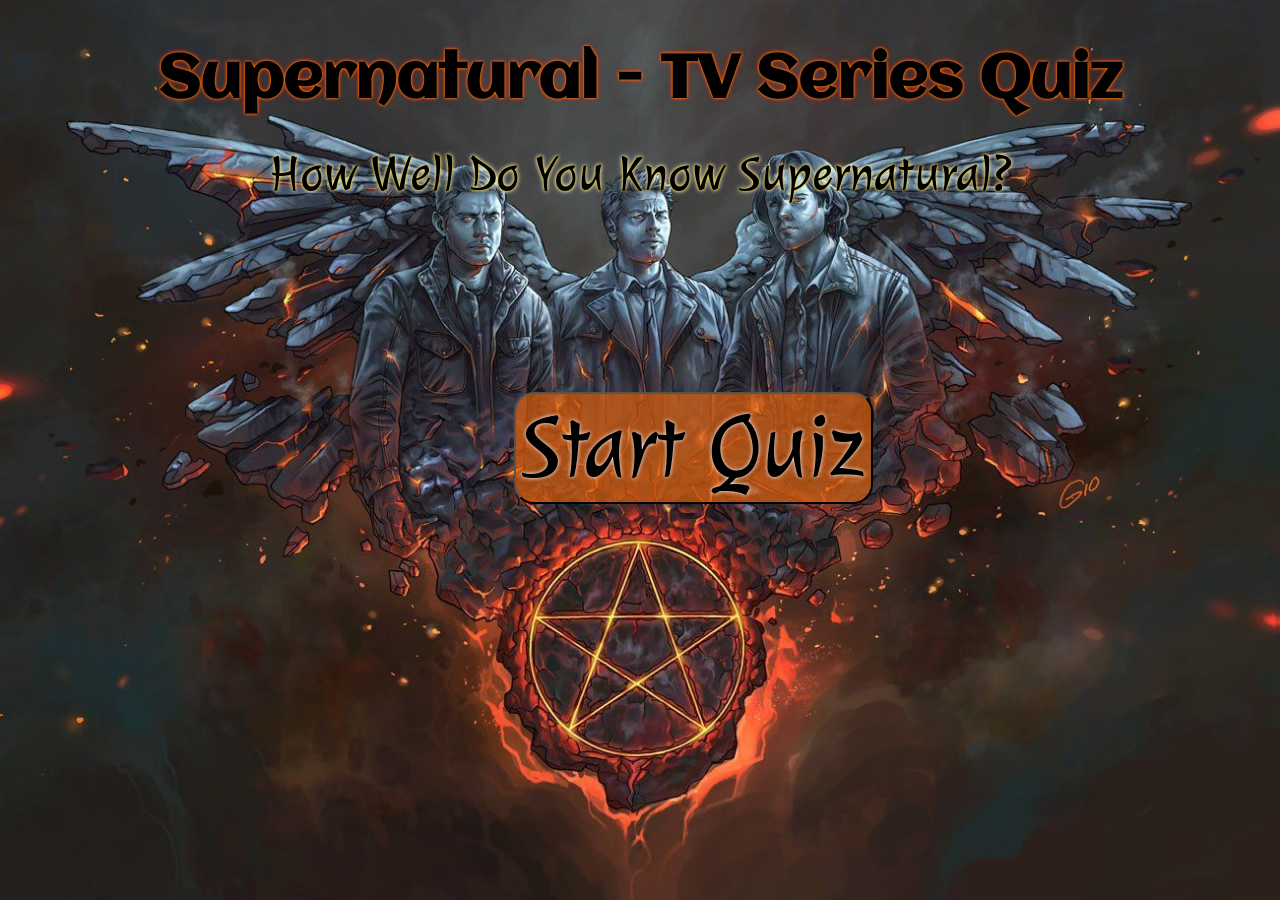
<file: index.html>
<!DOCTYPE html>
<html lang="en">
<head>
    <meta charset="UTF-8">
    <meta http-equiv="X-UA-Compatible" content="IE=edge">
    <meta name="viewport" content="width=device-width, initial-scale=1.0">
    <link rel="stylesheet" href="/style.css">
    <title>Supernatural-Quiz</title>
</head>
<body>
    <header id="titleContainer">
    <h1>Supernatural - TV Series Quiz</h1>
    <p>How Well Do You Know Supernatural?</p>
    </header>
    <div id="container">
        <button type="button" id="start">Start Quiz</div>
        <div id="quiz" style="display: none">
        <div id="question"></div>
    <div id="options">
        <button type="button" class="option" id="A" onclick="checkAnswer('A')"></button>
        <button type="button" class="option" id="B" onclick="checkAnswer('B')"></button>
        <button type="button" class="option" id="C" onclick="checkAnswer('C')"></button>
        <button type="button" class="option" id="D" onclick="checkAnswer('D')"></button>
        <br>
        </div>
    </div>
    <button type="button" id="end" style="display: none;">Restart</button>
    <script src="/script.js"></script>
</body>
</html>
</file>
<file: style.css>
@import url('https://fonts.googleapis.com/css2?family=Aclonica&family=Julee&display=swap');

/* font-family: 'Aclonica', sans-serif;
font-family: 'Julee', cursive; */

*, *::before, *::after{
    box-sizing: border-box;
    font-family: 'Julee', cursive;
}


body{
    background-image: url(/Media/Supernatural-background.jpg);
    background-repeat: no-repeat;
    background-size: cover;
    background-attachment: fixed;
}

h1{
    font-family: 'Aclonica', sans-serif;
    text-align: center;
    font-size: 60px;
    text-shadow: 0 0 3px #ffb700, 0 0 5px #FF0000;
}

p{
    font-family: 'Julee', cursive;
    font-size: 50px;
    text-shadow: 0 0 3px #ffd500, 0 0 5px rgb(255, 255, 255);
    margin-top: -1%;
}



#start{
    font-size: 90px;
    border-radius: 20px;
    background-color: rgba(226, 98, 13, 0.675);
    color: #000000;
    text-shadow:  0 0 4px rgb(255, 255, 255);
    margin-left: 40%;
    margin-top: 10%;
    cursor: pointer;
}

#start:hover{
    background-color:  #ff5100c0;
    box-shadow: 0 0 5px  #ff5100c0;
}


#end{
    font-size: 70px;
    border-radius: 20px;
    background-color: rgba(226, 41, 13, 0.675);
    color: #000000;
    text-shadow:  0 0 4px rgb(255, 255, 255);
    margin-left: 45%;
    cursor: pointer;
}

#end:hover{
    background-color:  #ff5100c0;
    box-shadow: 0 0 5px  #ff5100c0;
}

#container{
    margin-top: 1%;
}


#titleContainer{
    display: flex;
    flex-direction: column;
    align-items: center;
} 


#quiz{
    border-style: double;
    border-width: 10px;
    border-color: #ffb700;
    background-color: rgba(0, 0, 0, 0.613);
    overflow: hidden;
}


.option{
    font-size: 40px;
    border-radius: 20px;
    background-color: rgb(89, 83, 83);
    color: #000000;
    text-shadow:  0 0 4px rgb(255, 255, 255);
    cursor: pointer;
}

.option:hover{
        background-color:  #ff5100c1;
        box-shadow: 0 0 5px  #ff5100c1;
}


#options{
    display: grid; 
    /* repeats twice and provides it with and auto width */
    grid-template-columns: repeat(2, auto); 
    gap: 20px;
    /*display: flex;
    flex-direction: column;
    justify-content: center; */
    margin: 30px 0;
    margin-left: 1%;
    margin-right: 1%;
    margin-top: 0px;
}


#question{
    text-align: center;
    color: rgb(0, 0, 0);
    text-shadow: 0 0 15px #ff0000, 0 0 10px rgb(255, 255, 255);
    font-size: 40px;
}

#questions{
    font-size: 50px;
    color: white;
    text-shadow: 0 0 15px #ff0000, 0 0 10px rgb(0, 0, 0);
}

#scoreBoard{
    font-size: 50px;
    color: rgb(0, 0, 0);
    text-shadow: 0 0 15px #ff0000, 0 0 10px rgb(255, 255, 255);
}

#score{
    font-size: 30px;
    color: white;
    text-shadow: 0 0 15px #ff0000, 0 0 10px rgb(0, 0, 0);
}
</file>
